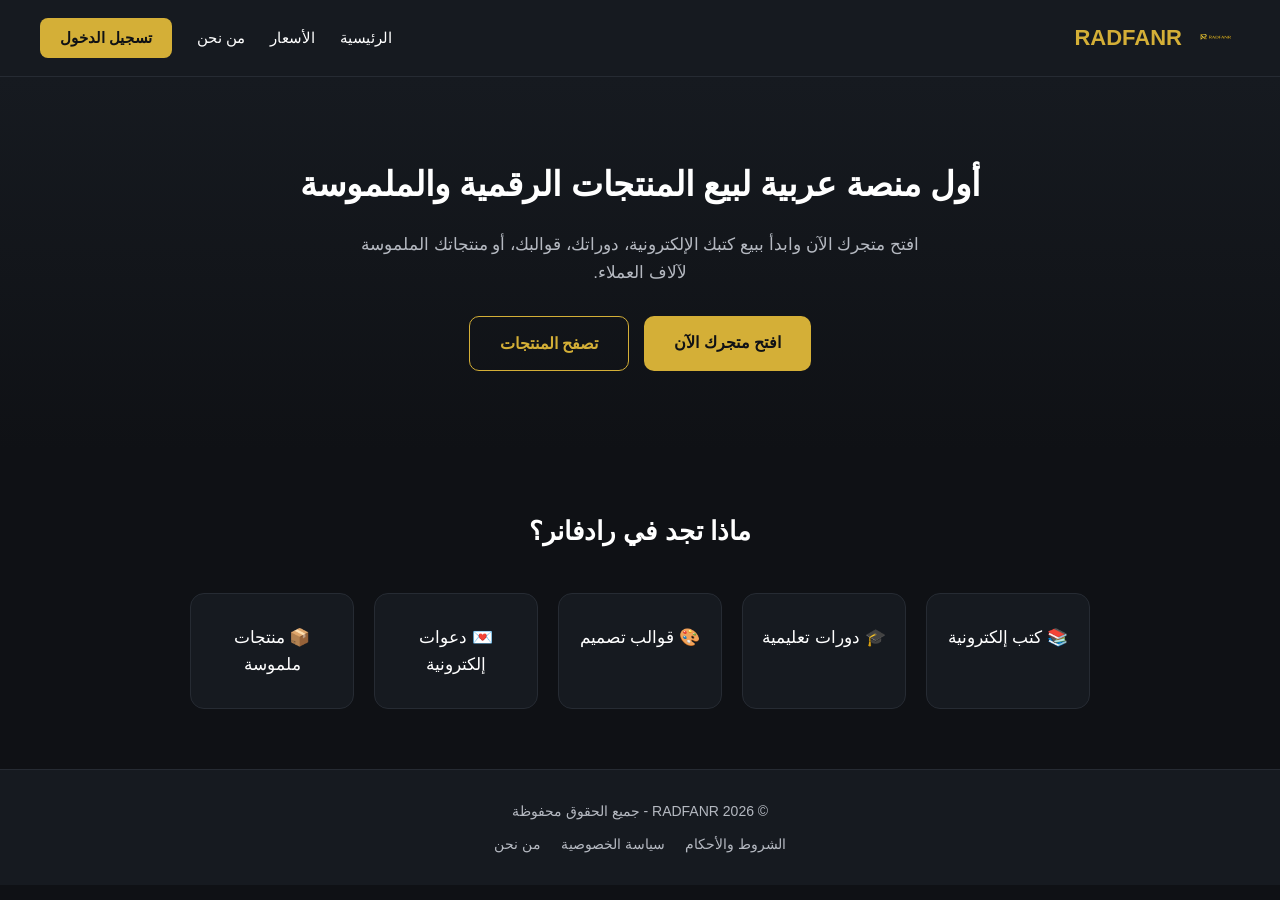
<file: index.html>
<!DOCTYPE html>
<html lang="ar" dir="rtl">
<head>
  <meta charset="UTF-8">
  <meta name="viewport" content="width=device-width, initial-scale=1.0">
  <title>RADFANR | رادفانر - منصة بيع المنتجات الرقمية والملموسة</title>
  <link rel="stylesheet" href="assets/css/style.css">
</head>
<body>

  <!-- الهيدر / شريط التنقل العلوي -->
  <header class="navbar">
    <div class="logo">
      <img src="assets/images/logo.png" alt="RADFANR">
      <span>RADFANR</span>
    </div>
    <nav class="nav-links">
      <a href="index.html">الرئيسية</a>
      <a href="pricing.html">الأسعار</a>
      <a href="about.html">من نحن</a>
      <a href="login.html" class="btn-login">تسجيل الدخول</a>
    </nav>
  </header>

  <!-- القسم الرئيسي / الترحيبي -->
  <section class="hero">
    <h1>أول منصة عربية لبيع المنتجات الرقمية والملموسة</h1>
    <p>افتح متجرك الآن وابدأ ببيع كتبك الإلكترونية، دوراتك، قوالبك، أو منتجاتك الملموسة لآلاف العملاء.</p>
    <div class="hero-buttons">
      <a href="login.html" class="btn-primary">افتح متجرك الآن</a>
      <a href="#products" class="btn-secondary">تصفح المنتجات</a>
    </div>
  </section>

  <!-- قسم عرض تصنيفات المنتجات -->
  <section id="products" class="categories">
    <h2>ماذا تجد في رادفانر؟</h2>
    <div class="category-grid">
      <div class="category-card">📚 كتب إلكترونية</div>
      <div class="category-card">🎓 دورات تعليمية</div>
      <div class="category-card">🎨 قوالب تصميم</div>
      <div class="category-card">💌 دعوات إلكترونية</div>
      <div class="category-card">📦 منتجات ملموسة</div>
    </div>
  </section>

  <!-- الفوتر -->
  <footer class="footer">
    <p>© 2026 RADFANR - جميع الحقوق محفوظة</p>
    <div class="footer-links">
      <a href="terms.html">الشروط والأحكام</a>
      <a href="privacy.html">سياسة الخصوصية</a>
      <a href="about.html">من نحن</a>
    </div>
  </footer>

  <script src="assets/js/main.js"></script>
</body>
</html>
</file>
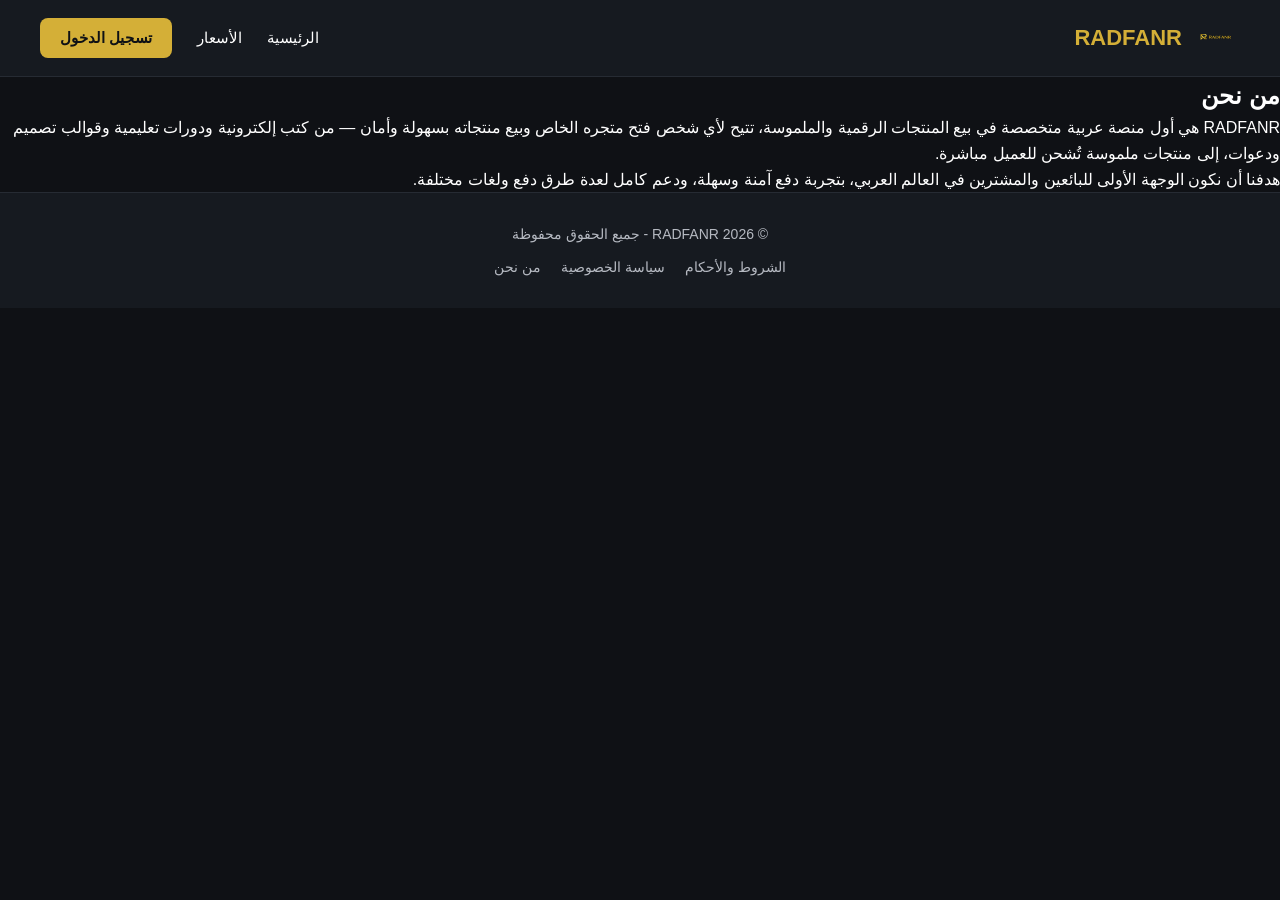
<file: about.html>
<!DOCTYPE html>
<html lang="ar" dir="rtl">
<head>
  <meta charset="UTF-8">
  <meta name="viewport" content="width=device-width, initial-scale=1.0">
  <title>من نحن | RADFANR</title>
  <link rel="stylesheet" href="assets/css/style.css">
</head>
<body>

  <!-- الهيدر -->
  <header class="navbar">
    <div class="logo">
      <img src="assets/images/logo.png" alt="RADFANR">
      <span>RADFANR</span>
    </div>
    <nav class="nav-links">
      <a href="index.html">الرئيسية</a>
      <a href="pricing.html">الأسعار</a>
      <a href="login.html" class="btn-login">تسجيل الدخول</a>
    </nav>
  </header>

  <!-- محتوى الصفحة -->
  <section class="static-page">
    <h1>من نحن</h1>
    <p>
      RADFANR هي أول منصة عربية متخصصة في بيع المنتجات الرقمية والملموسة،
      تتيح لأي شخص فتح متجره الخاص وبيع منتجاته بسهولة وأمان — من كتب إلكترونية
      ودورات تعليمية وقوالب تصميم ودعوات، إلى منتجات ملموسة تُشحن للعميل مباشرة.
    </p>
    <p>
      هدفنا أن نكون الوجهة الأولى للبائعين والمشترين في العالم العربي، بتجربة دفع
      آمنة وسهلة، ودعم كامل لعدة طرق دفع ولغات مختلفة.
    </p>
  </section>

  <footer class="footer">
    <p>© 2026 RADFANR - جميع الحقوق محفوظة</p>
    <div class="footer-links">
      <a href="terms.html">الشروط والأحكام</a>
      <a href="privacy.html">سياسة الخصوصية</a>
      <a href="about.html">من نحن</a>
    </div>
  </footer>

  <script src="assets/js/main.js"></script>
</body>
</html>
</file>
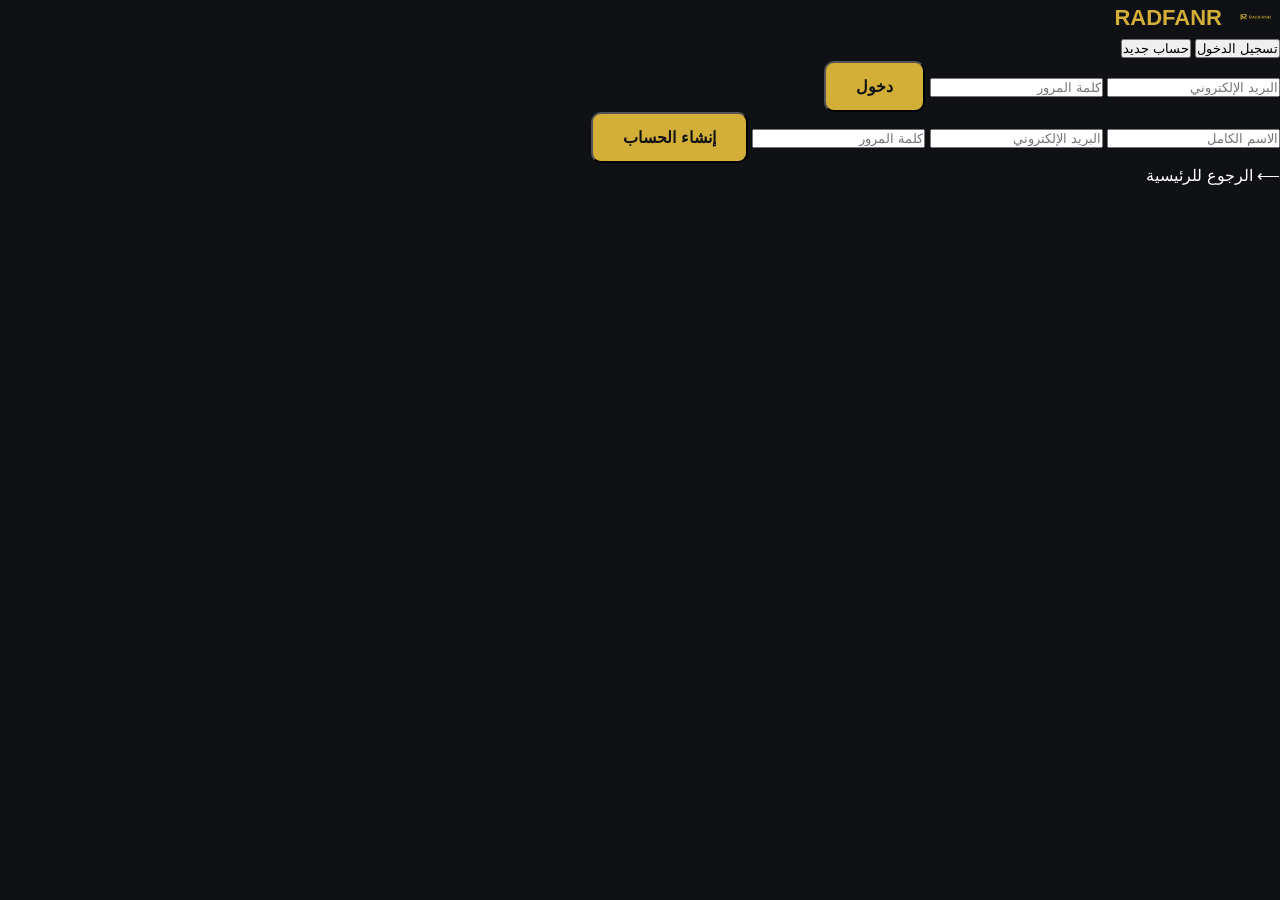
<file: cart.html>
<!DOCTYPE html>
<html lang="ar" dir="rtl">
<head>
  <meta charset="UTF-8">
  <meta name="viewport" content="width=device-width, initial-scale=1.0">
  <title>سلة الشراء | RADFANR</title>
  <link rel="stylesheet" href="assets/css/style.css">
</head>
<body>

  <!-- الهيدر -->
  <header class="navbar">
    <div class="logo">
      <img src="assets/images/logo.png" alt="RADFANR">
      <span>RADFANR</span>
    </div>
    <nav class="nav-links">
      <a href="index.html">الرئيسية</a>
    </nav>
  </header>

  <!-- محتوى السلة -->
  <section class="cart-container">
    <h2 class="section-title">سلة الشراء</h2>

    <div id="cartItemsList" class="cart-items">
      <!-- سيتم تعبئتها بالكود -->
    </div>

    <div class="cart-summary">
      <p>الإجمالي: <span id="cartTotal">0</span> $</p>

      <!-- طرق الدفع -->
      <h3>اختر طريقة الدفع</h3>
      <div class="payment-methods">
        <label><input type="radio" name="payMethod" value="paypal" checked> 💳 PayPal</label>
        <label><input type="radio" name="payMethod" value="mastercard"> 💳 Mastercard</label>
        <label><input type="radio" name="payMethod" value="bank"> 🏦 حوالة بنكية (الكريمي / القطيبي)</label>
      </div>

      <button id="checkoutBtn" class="btn-primary">✅ إتمام الشراء</button>
      <p id="checkoutMsg" class="error-msg"></p>
    </div>
  </section>

  <script src="assets/js/main.js"></script>
  <script src="assets/js/cart.js"></script>
</body>
</html>
</file>
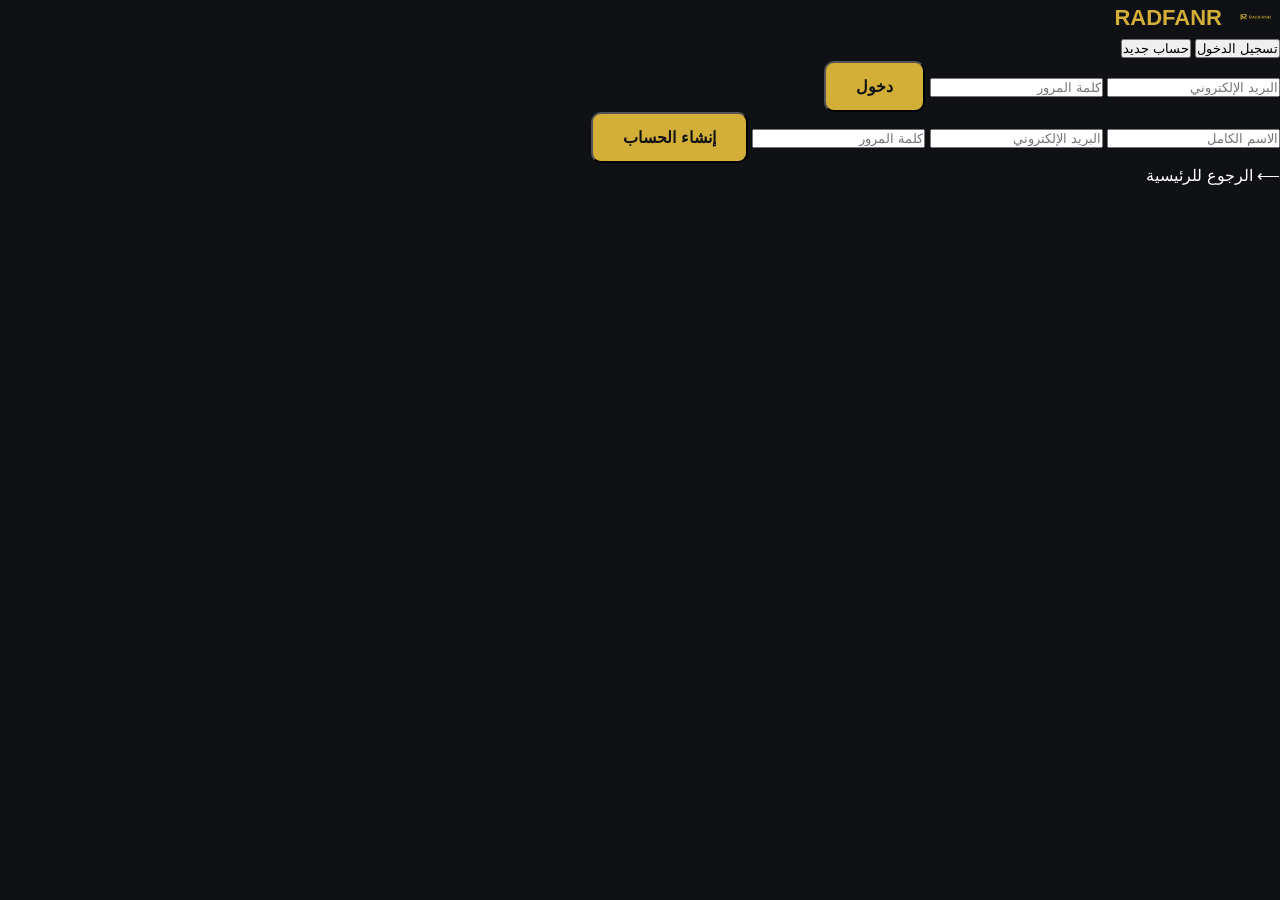
<file: dashboard.html>
<!DOCTYPE html>
<html lang="ar" dir="rtl">
<head>
  <meta charset="UTF-8">
  <meta name="viewport" content="width=device-width, initial-scale=1.0">
  <title>لوحة التحكم | RADFANR</title>
  <link rel="stylesheet" href="assets/css/style.css">
</head>
<body>

  <!-- الهيدر -->
  <header class="navbar">
    <div class="logo">
      <img src="assets/images/logo.png" alt="RADFANR">
      <span>RADFANR</span>
    </div>
    <nav class="nav-links">
      <span id="userName">مرحباً 👋</span>
      <a href="wallet.html">💰 المحفظة</a>
      <a href="#" id="logoutBtn" class="btn-login">تسجيل الخروج</a>
    </nav>
  </header>

  <!-- محتوى لوحة التحكم -->
  <section class="dashboard-container">

    <!-- بطاقات إحصائيات سريعة -->
    <div class="stats-grid">
      <div class="stat-card">
        <h3 id="statProducts">0</h3>
        <p>منتجاتي</p>
      </div>
      <div class="stat-card">
        <h3 id="statSales">0</h3>
        <p>عمليات البيع</p>
      </div>
      <div class="stat-card">
        <h3 id="statWallet">0 $</h3>
        <p>رصيد المحفظة</p>
      </div>
    </div>

    <!-- زر رفع منتج جديد -->
    <div class="dashboard-actions">
      <a href="upload-product.html" class="btn-primary">➕ رفع منتج جديد</a>
      <a href="store.html" class="btn-secondary">👁️ عرض متجري</a>
    </div>

    <!-- قائمة منتجاتي -->
    <h2 class="section-title">منتجاتي</h2>
    <div id="myProductsList" class="products-grid">
      <p class="empty-msg">لسه ما رفعت أي منتج. اضغط "رفع منتج جديد" وابدأ.</p>
    </div>

  </section>

  <script src="assets/js/main.js"></script>
  <script src="assets/js/dashboard.js"></script>
</body>
</html>
</file>
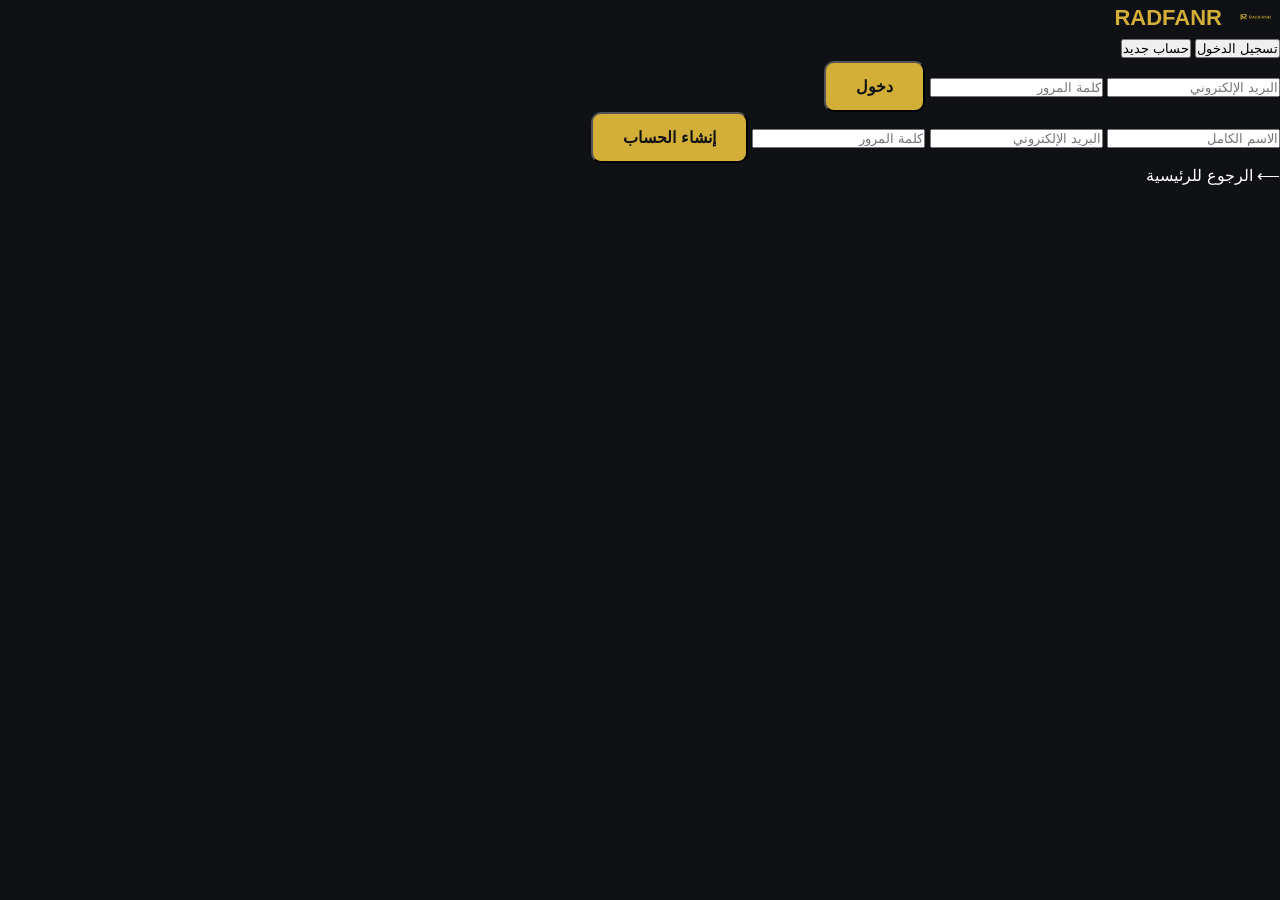
<file: login.html>
<!DOCTYPE html>
<html lang="ar" dir="rtl">
<head>
  <meta charset="UTF-8">
  <meta name="viewport" content="width=device-width, initial-scale=1.0">
  <title>تسجيل الدخول | RADFANR</title>
  <link rel="stylesheet" href="assets/css/style.css">
</head>
<body>

  <div class="auth-container">
    <div class="auth-box">
      <div class="logo">
        <img src="assets/images/logo.png" alt="RADFANR">
        <span>RADFANR</span>
      </div>

      <!-- تبويبات: دخول / حساب جديد -->
      <div class="auth-tabs">
        <button id="tabLogin" class="tab active">تسجيل الدخول</button>
        <button id="tabSignup" class="tab">حساب جديد</button>
      </div>

      <!-- نموذج تسجيل الدخول -->
      <form id="loginForm" class="auth-form">
        <input type="email" id="loginEmail" placeholder="البريد الإلكتروني" required>
        <input type="password" id="loginPassword" placeholder="كلمة المرور" required>
        <button type="submit" class="btn-primary">دخول</button>
        <p id="loginError" class="error-msg"></p>
      </form>

      <!-- نموذج إنشاء حساب جديد -->
      <form id="signupForm" class="auth-form hidden">
        <input type="text" id="signupName" placeholder="الاسم الكامل" required>
        <input type="email" id="signupEmail" placeholder="البريد الإلكتروني" required>
        <input type="password" id="signupPassword" placeholder="كلمة المرور" required>
        <button type="submit" class="btn-primary">إنشاء الحساب</button>
        <p id="signupError" class="error-msg"></p>
      </form>

      <a href="index.html" class="back-home">⟵ الرجوع للرئيسية</a>
    </div>
  </div>

  <script src="assets/js/auth.js"></script>
</body>
</html>
</file>
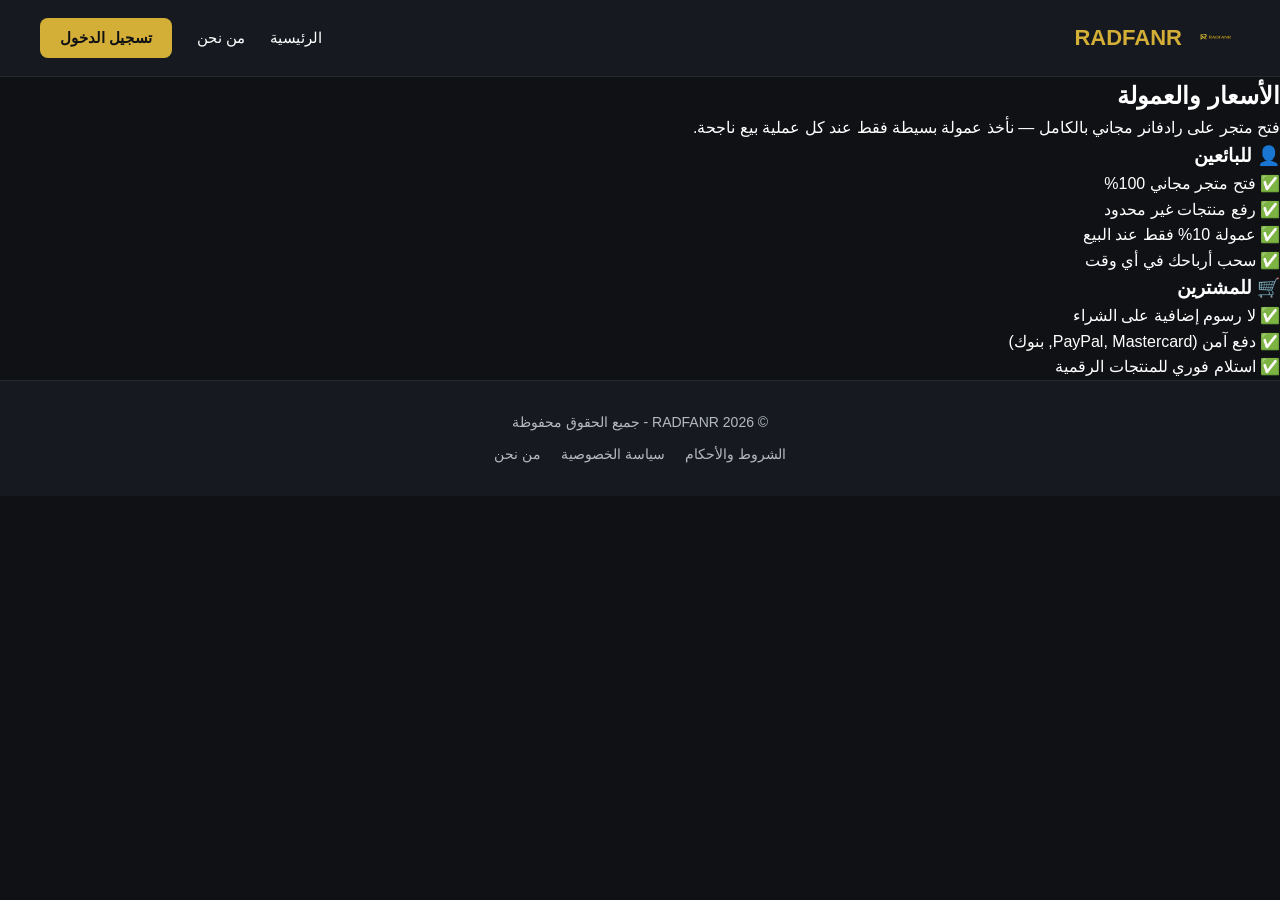
<file: pricing.html>
<!DOCTYPE html>
<html lang="ar" dir="rtl">
<head>
  <meta charset="UTF-8">
  <meta name="viewport" content="width=device-width, initial-scale=1.0">
  <title>الأسعار | RADFANR</title>
  <link rel="stylesheet" href="assets/css/style.css">
</head>
<body>

  <!-- الهيدر -->
  <header class="navbar">
    <div class="logo">
      <img src="assets/images/logo.png" alt="RADFANR">
      <span>RADFANR</span>
    </div>
    <nav class="nav-links">
      <a href="index.html">الرئيسية</a>
      <a href="about.html">من نحن</a>
      <a href="login.html" class="btn-login">تسجيل الدخول</a>
    </nav>
  </header>

  <!-- محتوى صفحة الأسعار -->
  <section class="pricing-page">
    <h1>الأسعار والعمولة</h1>
    <p class="pricing-intro">فتح متجر على رادفانر مجاني بالكامل — نأخذ عمولة بسيطة فقط عند كل عملية بيع ناجحة.</p>

    <div class="pricing-cards">
      <div class="pricing-card">
        <h3>👤 للبائعين</h3>
        <ul>
          <li>✅ فتح متجر مجاني 100%</li>
          <li>✅ رفع منتجات غير محدود</li>
          <li>✅ عمولة 10% فقط عند البيع</li>
          <li>✅ سحب أرباحك في أي وقت</li>
        </ul>
      </div>

      <div class="pricing-card">
        <h3>🛒 للمشترين</h3>
        <ul>
          <li>✅ لا رسوم إضافية على الشراء</li>
          <li>✅ دفع آمن (PayPal, Mastercard, بنوك)</li>
          <li>✅ استلام فوري للمنتجات الرقمية</li>
        </ul>
      </div>
    </div>
  </section>

  <footer class="footer">
    <p>© 2026 RADFANR - جميع الحقوق محفوظة</p>
    <div class="footer-links">
      <a href="terms.html">الشروط والأحكام</a>
      <a href="privacy.html">سياسة الخصوصية</a>
      <a href="about.html">من نحن</a>
    </div>
  </footer>

  <script src="assets/js/main.js"></script>
</body>
</html>
</file>
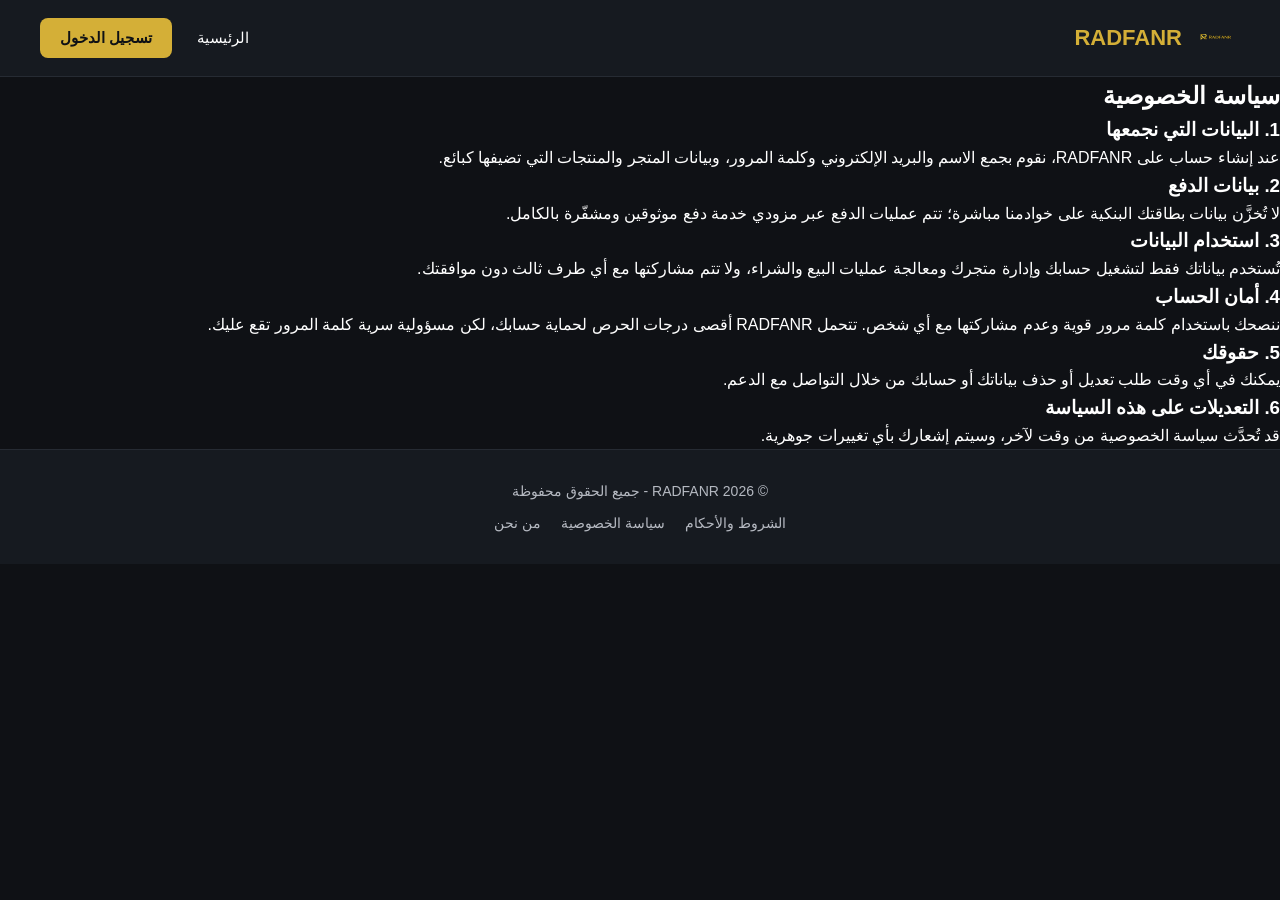
<file: privacy.html>
<!DOCTYPE html>
<html lang="ar" dir="rtl">
<head>
  <meta charset="UTF-8">
  <meta name="viewport" content="width=device-width, initial-scale=1.0">
  <title>سياسة الخصوصية | RADFANR</title>
  <link rel="stylesheet" href="assets/css/style.css">
</head>
<body>

  <!-- الهيدر -->
  <header class="navbar">
    <div class="logo">
      <img src="assets/images/logo.png" alt="RADFANR">
      <span>RADFANR</span>
    </div>
    <nav class="nav-links">
      <a href="index.html">الرئيسية</a>
      <a href="login.html" class="btn-login">تسجيل الدخول</a>
    </nav>
  </header>

  <!-- محتوى الصفحة -->
  <section class="static-page">
    <h1>سياسة الخصوصية</h1>

    <h3>1. البيانات التي نجمعها</h3>
    <p>عند إنشاء حساب على RADFANR، نقوم بجمع الاسم والبريد الإلكتروني وكلمة المرور، وبيانات المتجر والمنتجات التي تضيفها كبائع.</p>

    <h3>2. بيانات الدفع</h3>
    <p>لا تُخزَّن بيانات بطاقتك البنكية على خوادمنا مباشرة؛ تتم عمليات الدفع عبر مزودي خدمة دفع موثوقين ومشفّرة بالكامل.</p>

    <h3>3. استخدام البيانات</h3>
    <p>تُستخدم بياناتك فقط لتشغيل حسابك وإدارة متجرك ومعالجة عمليات البيع والشراء، ولا تتم مشاركتها مع أي طرف ثالث دون موافقتك.</p>

    <h3>4. أمان الحساب</h3>
    <p>ننصحك باستخدام كلمة مرور قوية وعدم مشاركتها مع أي شخص. تتحمل RADFANR أقصى درجات الحرص لحماية حسابك، لكن مسؤولية سرية كلمة المرور تقع عليك.</p>

    <h3>5. حقوقك</h3>
    <p>يمكنك في أي وقت طلب تعديل أو حذف بياناتك أو حسابك من خلال التواصل مع الدعم.</p>

    <h3>6. التعديلات على هذه السياسة</h3>
    <p>قد تُحدَّث سياسة الخصوصية من وقت لآخر، وسيتم إشعارك بأي تغييرات جوهرية.</p>
  </section>

  <footer class="footer">
    <p>© 2026 RADFANR - جميع الحقوق محفوظة</p>
    <div class="footer-links">
      <a href="terms.html">الشروط والأحكام</a>
      <a href="privacy.html">سياسة الخصوصية</a>
      <a href="about.html">من نحن</a>
    </div>
  </footer>

  <script src="assets/js/main.js"></script>
</body>
</html>
</file>
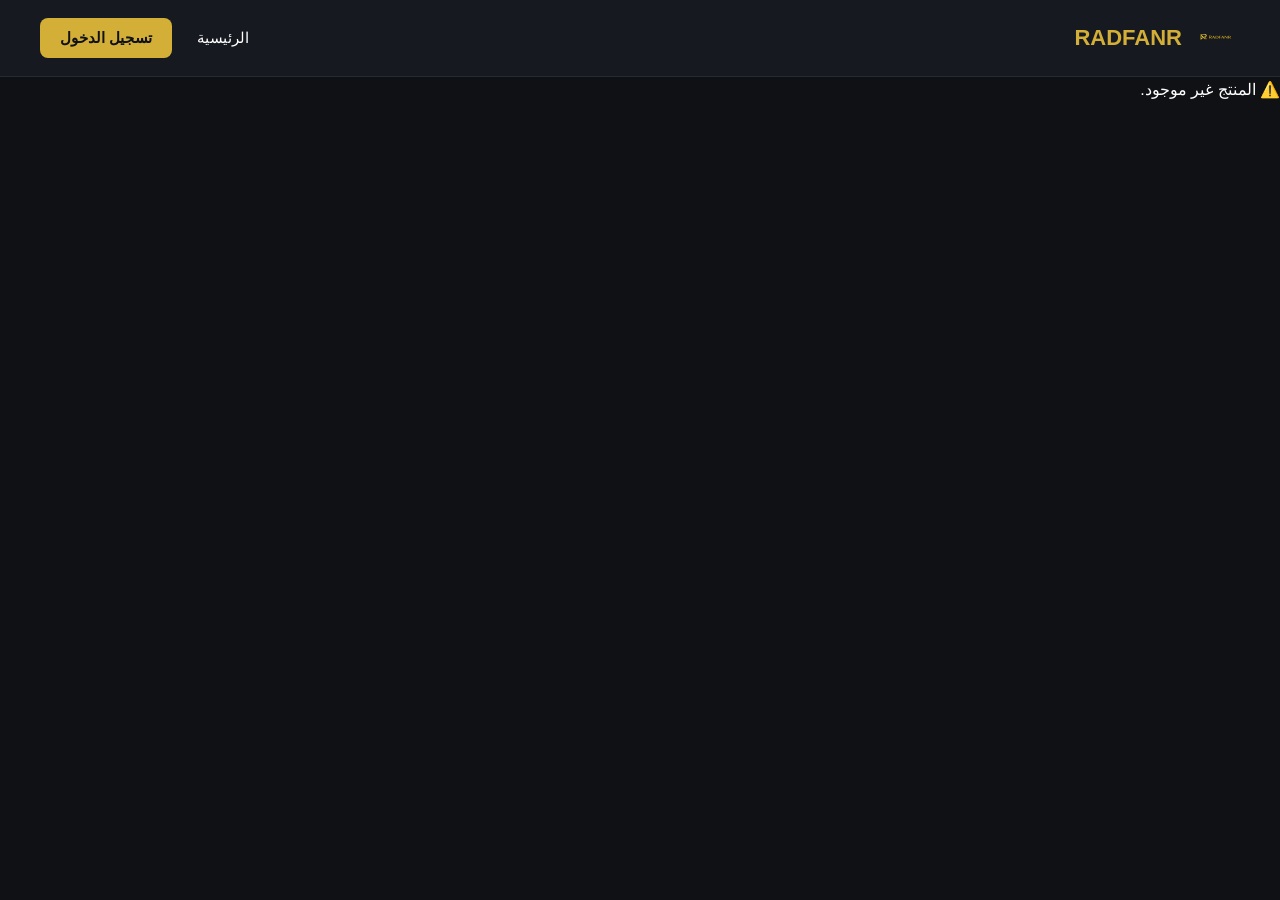
<file: product.html>
<!DOCTYPE html>
<html lang="ar" dir="rtl">
<head>
  <meta charset="UTF-8">
  <meta name="viewport" content="width=device-width, initial-scale=1.0">
  <title>عرض المنتج | RADFANR</title>
  <link rel="stylesheet" href="assets/css/style.css">
</head>
<body>

  <!-- الهيدر -->
  <header class="navbar">
    <div class="logo">
      <img src="assets/images/logo.png" alt="RADFANR">
      <span>RADFANR</span>
    </div>
    <nav class="nav-links">
      <a href="index.html">الرئيسية</a>
      <a href="login.html" class="btn-login">تسجيل الدخول</a>
    </nav>
  </header>

  <!-- تفاصيل المنتج -->
  <section class="product-detail-container" id="productDetail">
    <!-- سيتم تعبئة هذا القسم بالكود -->
    <p class="empty-msg">جاري تحميل المنتج...</p>
  </section>

  <script src="assets/js/main.js"></script>
  <script src="assets/js/products.js"></script>
  <script src="assets/js/product-detail.js"></script>
</body>
</html>
</file>
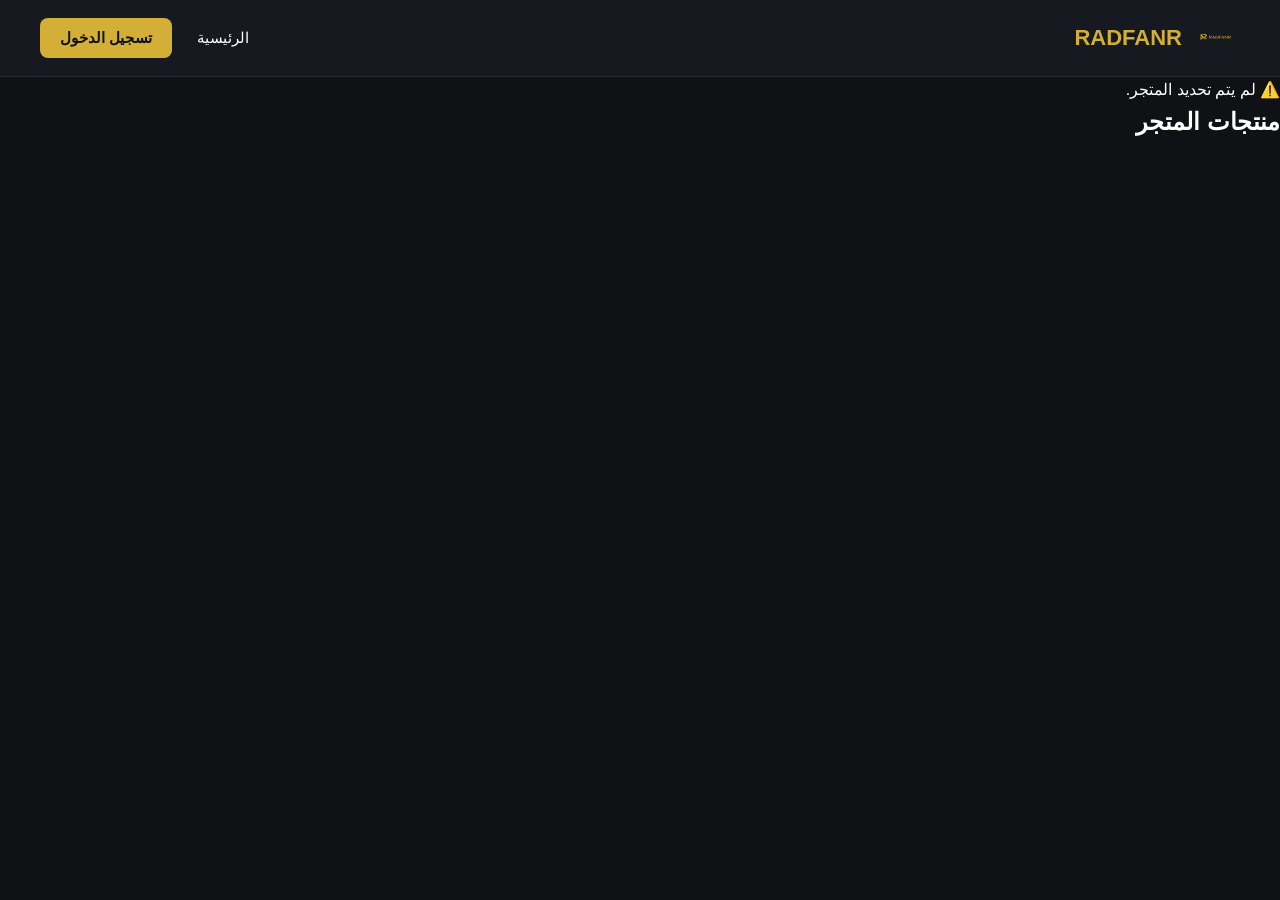
<file: store.html>
<!DOCTYPE html>
<html lang="ar" dir="rtl">
<head>
  <meta charset="UTF-8">
  <meta name="viewport" content="width=device-width, initial-scale=1.0">
  <title>المتجر | RADFANR</title>
  <link rel="stylesheet" href="assets/css/style.css">
</head>
<body>

  <!-- الهيدر -->
  <header class="navbar">
    <div class="logo">
      <img src="assets/images/logo.png" alt="RADFANR">
      <span>RADFANR</span>
    </div>
    <nav class="nav-links">
      <a href="index.html">الرئيسية</a>
      <a href="login.html" class="btn-login">تسجيل الدخول</a>
    </nav>
  </header>

  <!-- معلومات المتجر -->
  <section class="store-header" id="storeHeader">
    <p class="empty-msg">جاري تحميل المتجر...</p>
  </section>

  <!-- منتجات هذا المتجر -->
  <section class="store-products">
    <h2 class="section-title">منتجات المتجر</h2>
    <div id="storeProductsList" class="products-grid"></div>
  </section>

  <script src="assets/js/main.js"></script>
  <script src="assets/js/products.js"></script>
  <script src="assets/js/store.js"></script>
</body>
</html>
</file>
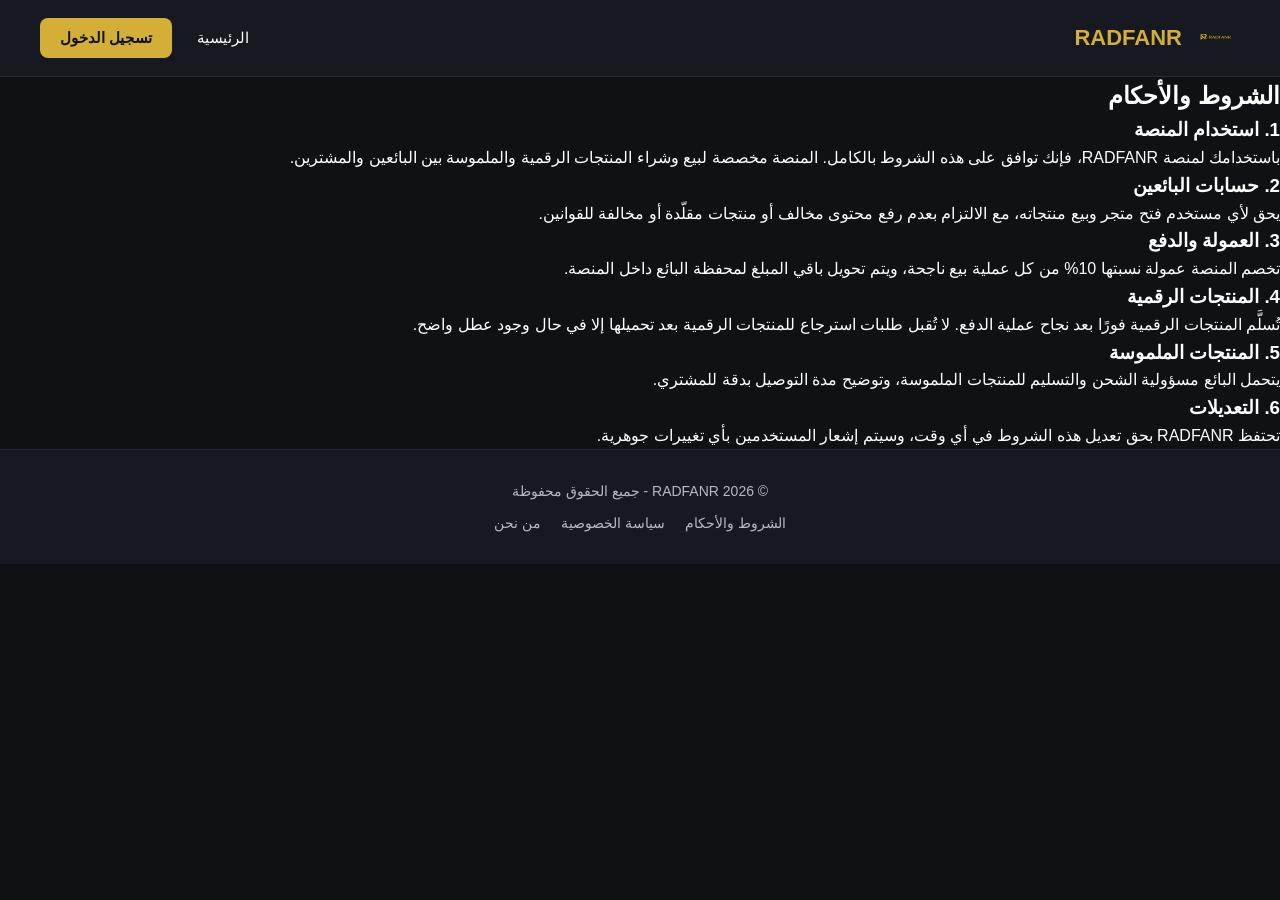
<file: terms.html>
<!DOCTYPE html>
<html lang="ar" dir="rtl">
<head>
  <meta charset="UTF-8">
  <meta name="viewport" content="width=device-width, initial-scale=1.0">
  <title>الشروط والأحكام | RADFANR</title>
  <link rel="stylesheet" href="assets/css/style.css">
</head>
<body>

  <!-- الهيدر -->
  <header class="navbar">
    <div class="logo">
      <img src="assets/images/logo.png" alt="RADFANR">
      <span>RADFANR</span>
    </div>
    <nav class="nav-links">
      <a href="index.html">الرئيسية</a>
      <a href="login.html" class="btn-login">تسجيل الدخول</a>
    </nav>
  </header>

  <!-- محتوى الصفحة -->
  <section class="static-page">
    <h1>الشروط والأحكام</h1>

    <h3>1. استخدام المنصة</h3>
    <p>باستخدامك لمنصة RADFANR، فإنك توافق على هذه الشروط بالكامل. المنصة مخصصة لبيع وشراء المنتجات الرقمية والملموسة بين البائعين والمشترين.</p>

    <h3>2. حسابات البائعين</h3>
    <p>يحق لأي مستخدم فتح متجر وبيع منتجاته، مع الالتزام بعدم رفع محتوى مخالف أو منتجات مقلّدة أو مخالفة للقوانين.</p>

    <h3>3. العمولة والدفع</h3>
    <p>تخصم المنصة عمولة نسبتها 10% من كل عملية بيع ناجحة، ويتم تحويل باقي المبلغ لمحفظة البائع داخل المنصة.</p>

    <h3>4. المنتجات الرقمية</h3>
    <p>تُسلَّم المنتجات الرقمية فورًا بعد نجاح عملية الدفع. لا تُقبل طلبات استرجاع للمنتجات الرقمية بعد تحميلها إلا في حال وجود عطل واضح.</p>

    <h3>5. المنتجات الملموسة</h3>
    <p>يتحمل البائع مسؤولية الشحن والتسليم للمنتجات الملموسة، وتوضيح مدة التوصيل بدقة للمشتري.</p>

    <h3>6. التعديلات</h3>
    <p>تحتفظ RADFANR بحق تعديل هذه الشروط في أي وقت، وسيتم إشعار المستخدمين بأي تغييرات جوهرية.</p>
  </section>

  <footer class="footer">
    <p>© 2026 RADFANR - جميع الحقوق محفوظة</p>
    <div class="footer-links">
      <a href="terms.html">الشروط والأحكام</a>
      <a href="privacy.html">سياسة الخصوصية</a>
      <a href="about.html">من نحن</a>
    </div>
  </footer>

  <script src="assets/js/main.js"></script>
</body>
</html>
</file>
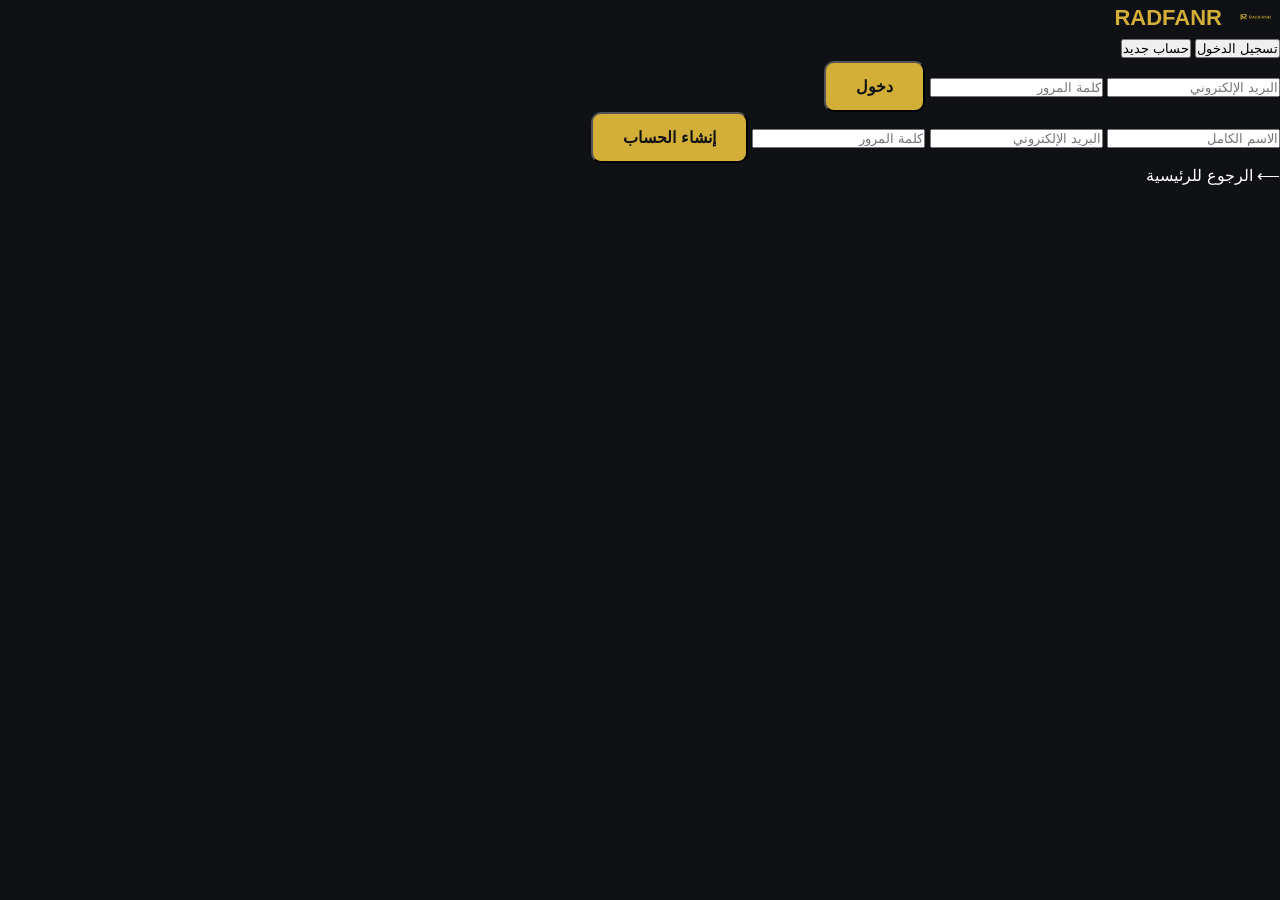
<file: upload-product.html>
<!DOCTYPE html>
<html lang="ar" dir="rtl">
<head>
  <meta charset="UTF-8">
  <meta name="viewport" content="width=device-width, initial-scale=1.0">
  <title>رفع منتج جديد | RADFANR</title>
  <link rel="stylesheet" href="assets/css/style.css">
</head>
<body>

  <!-- الهيدر -->
  <header class="navbar">
    <div class="logo">
      <img src="assets/images/logo.png" alt="RADFANR">
      <span>RADFANR</span>
    </div>
    <nav class="nav-links">
      <a href="dashboard.html">⟵ لوحة التحكم</a>
    </nav>
  </header>

  <section class="upload-container">
    <h2 id="formTitle">رفع منتج جديد</h2>

    <form id="productForm" class="product-form">

      <!-- نوع المنتج -->
      <label>نوع المنتج</label>
      <select id="productType">
        <option value="digital">منتج رقمي (كتاب، دورة، قالب...)</option>
        <option value="physical">منتج ملموس</option>
      </select>

      <!-- عنوان المنتج -->
      <label>عنوان المنتج</label>
      <input type="text" id="productTitle" placeholder="مثال: دورة تعلم البرمجة من الصفر" required>

      <!-- عنوان فرعي -->
      <label>العنوان الفرعي (وصف قصير)</label>
      <input type="text" id="productSubtitle" placeholder="مثال: 10 ساعات فيديو + ملفات تدريبية">

      <!-- السعر -->
      <label>السعر ($)</label>
      <input type="number" id="productPrice" placeholder="مثال: 15" min="0" required>

      <!-- صورة عرض المنتج -->
      <label>صورة عرض المنتج</label>
      <div id="uploadImageBox" class="upload-box">
        <img id="imagePreview" class="hidden">
        <span id="uploadImageText">📷 اضغط لرفع صورة المنتج</span>
      </div>
      <input type="file" id="productImage" accept="image/*" class="hidden">

      <!-- رفع الملف الرقمي (يظهر فقط لو المنتج رقمي) -->
      <div id="digitalFields">
        <label>رفع ملف المنتج</label>
        <input type="file" id="productFile">
        <label>أو رابط خارجي للمنتج (اختياري)</label>
        <input type="url" id="productLink" placeholder="https://...">
      </div>

      <button type="submit" class="btn-primary">✅ نشر المنتج</button>
      <p id="uploadError" class="error-msg"></p>
    </form>
  </section>

  <script src="assets/js/main.js"></script>
  <script src="assets/js/upload.js"></script>
</body>
</html>
</file>
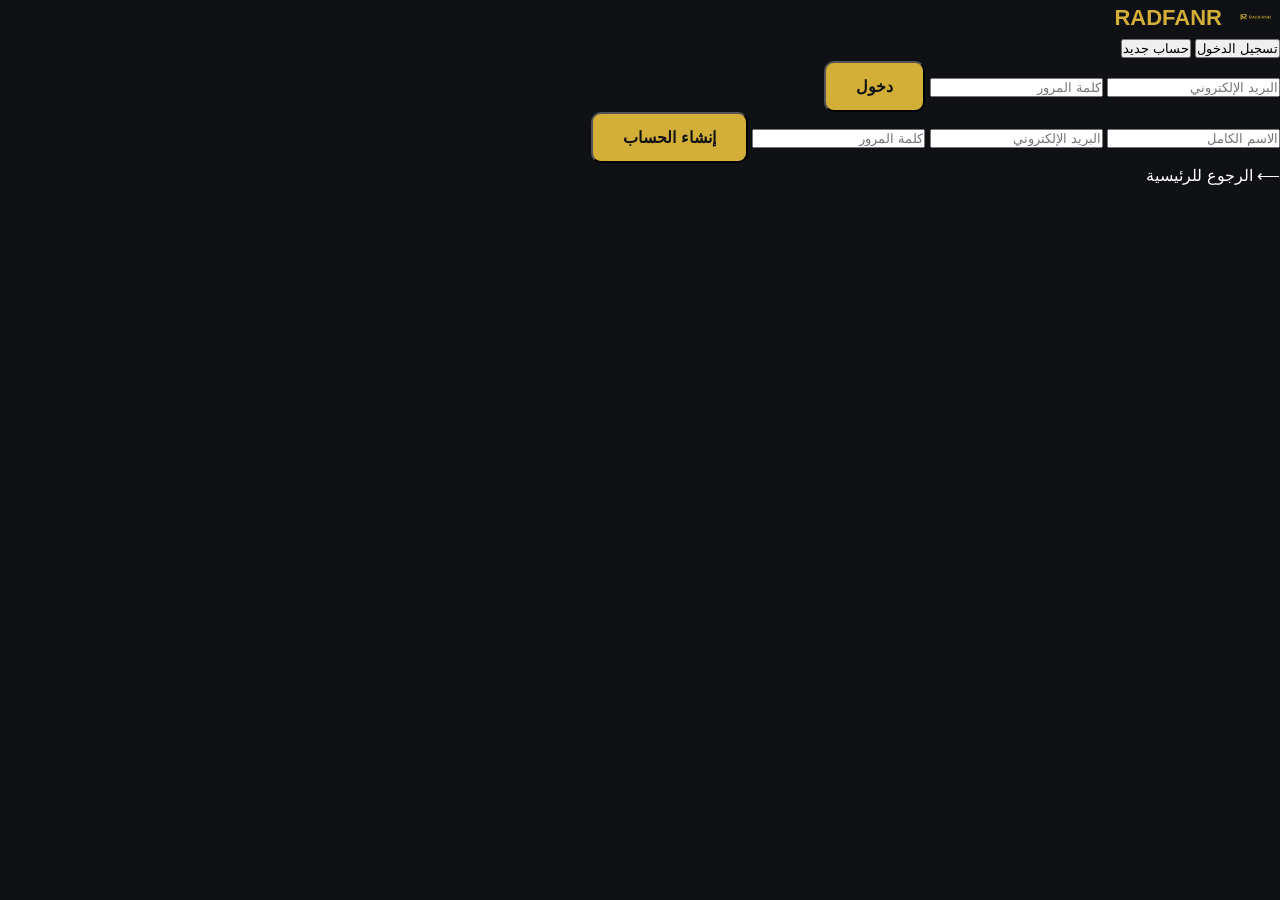
<file: wallet.html>
<!DOCTYPE html>
<html lang="ar" dir="rtl">
<head>
  <meta charset="UTF-8">
  <meta name="viewport" content="width=device-width, initial-scale=1.0">
  <title>المحفظة | RADFANR</title>
  <link rel="stylesheet" href="assets/css/style.css">
</head>
<body>

  <!-- الهيدر -->
  <header class="navbar">
    <div class="logo">
      <img src="assets/images/logo.png" alt="RADFANR">
      <span>RADFANR</span>
    </div>
    <nav class="nav-links">
      <a href="dashboard.html">⟵ لوحة التحكم</a>
    </nav>
  </header>

  <!-- محتوى المحفظة -->
  <section class="wallet-container">
    <h2 class="section-title">محفظتي</h2>

    <div class="wallet-balance-card">
      <p>الرصيد الحالي</p>
      <h1 id="walletBalance">0 $</h1>
      <button id="withdrawBtn" class="btn-primary">💸 طلب سحب الأرباح</button>
    </div>

    <h3 class="section-title">سجل العمليات</h3>
    <div id="walletHistory" class="wallet-history">
      <!-- سيتم تعبئتها بالكود -->
    </div>
  </section>

  <script src="assets/js/main.js"></script>
  <script src="assets/js/wallet.js"></script>
</body>
</html>
</file>
<file: assets/css/style.css>
* {
  margin: 0;
  padding: 0;
  box-sizing: border-box;
  font-family: 'Segoe UI', Tahoma, Arial, sans-serif;
}

body {
  background-color: #0f1115;
  color: #ffffff;
  line-height: 1.6;
}

a {
  text-decoration: none;
  color: inherit;
}

.navbar {
  display: flex;
  justify-content: space-between;
  align-items: center;
  padding: 18px 40px;
  background-color: #161a20;
  border-bottom: 1px solid #262b33;
  position: sticky;
  top: 0;
  z-index: 100;
}

.logo {
  display: flex;
  align-items: center;
  gap: 10px;
  font-size: 22px;
  font-weight: bold;
  color: #d4af37;
}

.logo img {
  height: 32px;
}

.nav-links {
  display: flex;
  align-items: center;
  gap: 25px;
  font-size: 15px;
}

.nav-links a {
  transition: color 0.2s;
}

.nav-links a:hover {
  color: #d4af37;
}

.btn-login {
  background-color: #d4af37;
  color: #0f1115 !important;
  padding: 8px 20px;
  border-radius: 8px;
  font-weight: bold;
}

.hero {
  text-align: center;
  padding: 80px 20px;
  background: linear-gradient(180deg, #161a20 0%, #0f1115 100%);
}

.hero h1 {
  font-size: 34px;
  margin-bottom: 20px;
  color: #ffffff;
}

.hero p {
  font-size: 17px;
  color: #b5b9c1;
  max-width: 600px;
  margin: 0 auto 30px auto;
}

.hero-buttons {
  display: flex;
  justify-content: center;
  gap: 15px;
  flex-wrap: wrap;
}

.btn-primary {
  background-color: #d4af37;
  color: #0f1115;
  padding: 14px 30px;
  border-radius: 10px;
  font-weight: bold;
  font-size: 16px;
  transition: 0.2s;
}

.btn-primary:hover {
  background-color: #c19d2e;
}

.btn-secondary {
  border: 1px solid #d4af37;
  color: #d4af37;
  padding: 14px 30px;
  border-radius: 10px;
  font-weight: bold;
  font-size: 16px;
  transition: 0.2s;
}

.btn-secondary:hover {
  background-color: #d4af3720;
}

.categories {
  padding: 60px 20px;
  text-align: center;
}

.categories h2 {
  font-size: 26px;
  margin-bottom: 40px;
  color: #ffffff;
}

.category-grid {
  display: grid;
  grid-template-columns: repeat(auto-fit, minmax(150px, 1fr));
  gap: 20px;
  max-width: 900px;
  margin: 0 auto;
}

.category-card {
  background-color: #161a20;
  border: 1px solid #262b33;
  border-radius: 14px;
  padding: 30px 15px;
  font-size: 17px;
  transition: 0.2s;
}

.category-card:hover {
  border-color: #d4af37;
  transform: translateY(-4px);
}

.footer {
  text-align: center;
  padding: 30px 20px;
  background-color: #161a20;
  border-top: 1px solid #262b33;
  font-size: 14px;
  color: #b5b9c1;
}

.footer-links {
  display: flex;
  justify-content: center;
  gap: 20px;
  margin-top: 10px;
}

.footer-links a:hover {
  color: #d4af37;
}

@media (max-width: 600px) {
  .nav-links {
    gap: 12px;
    font-size: 13px;
  }
  .hero h1 {
    font-size: 26px;
  }
}
</file>
